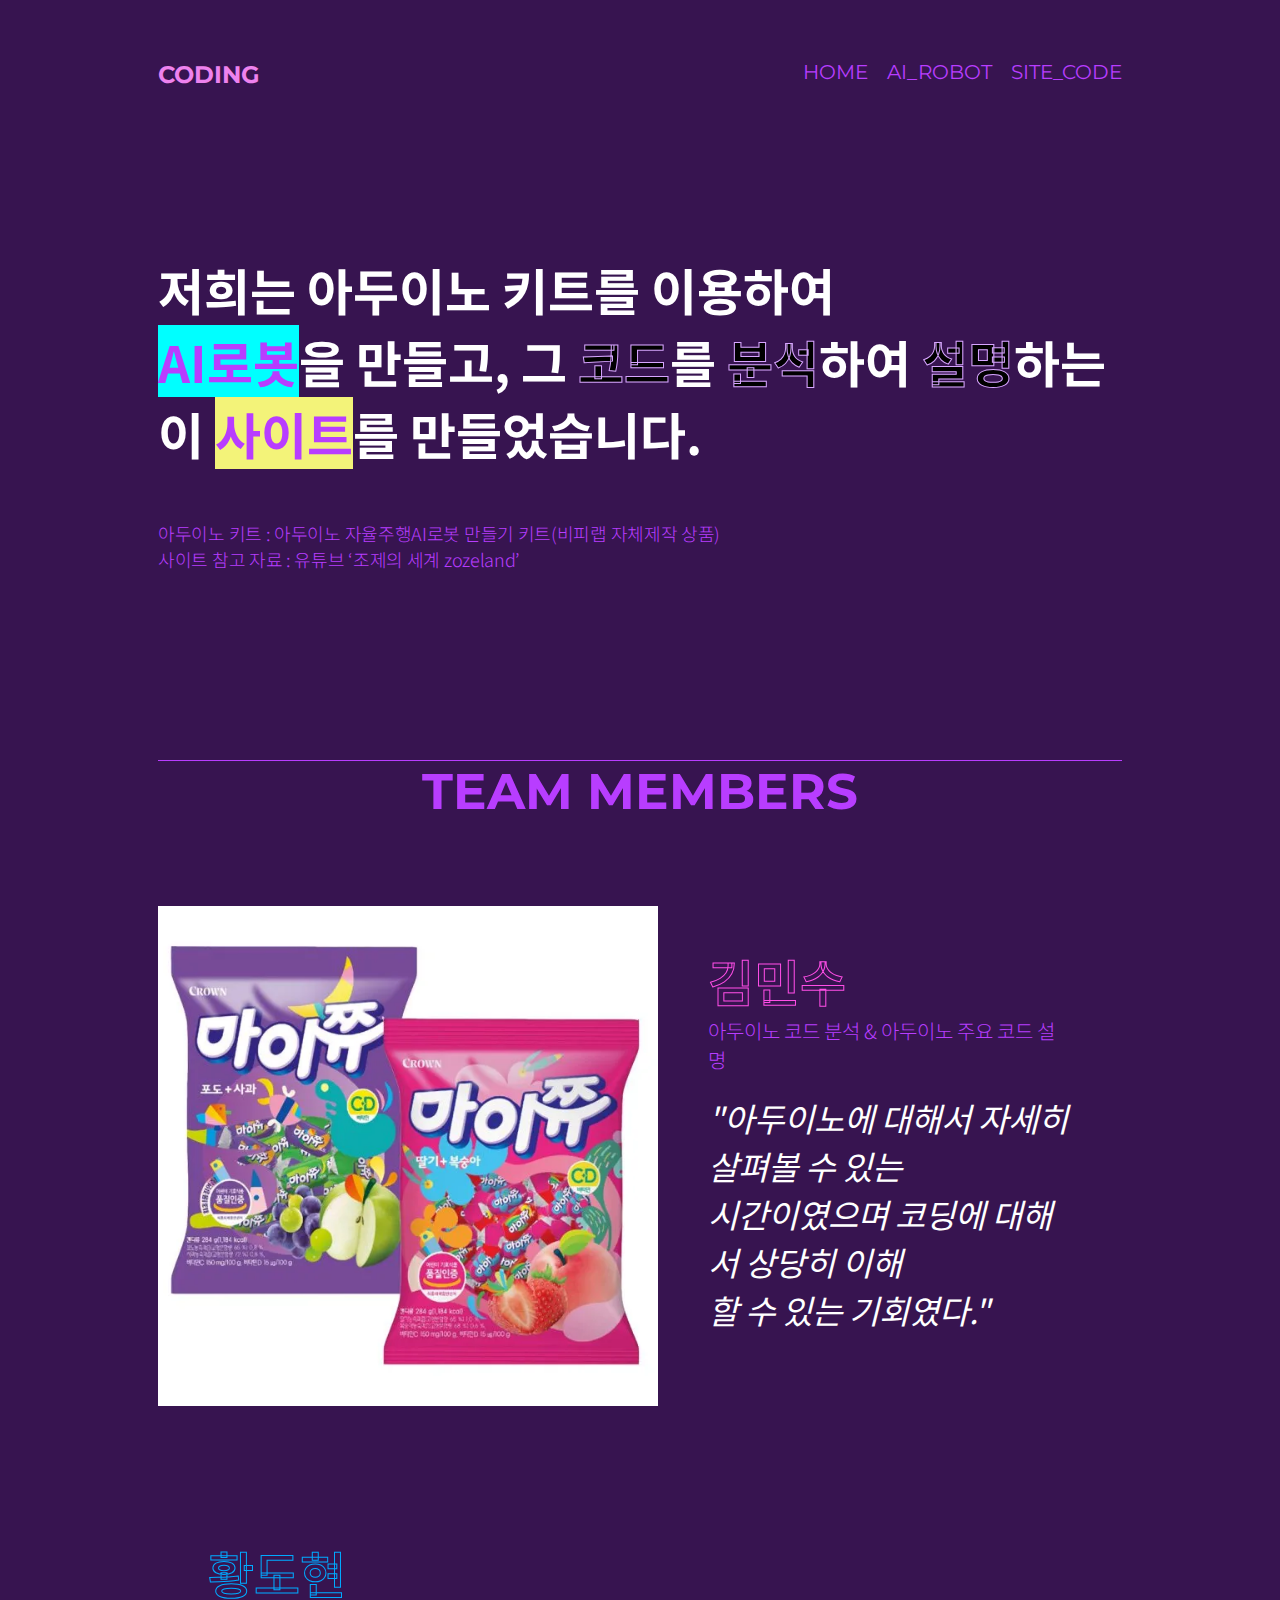
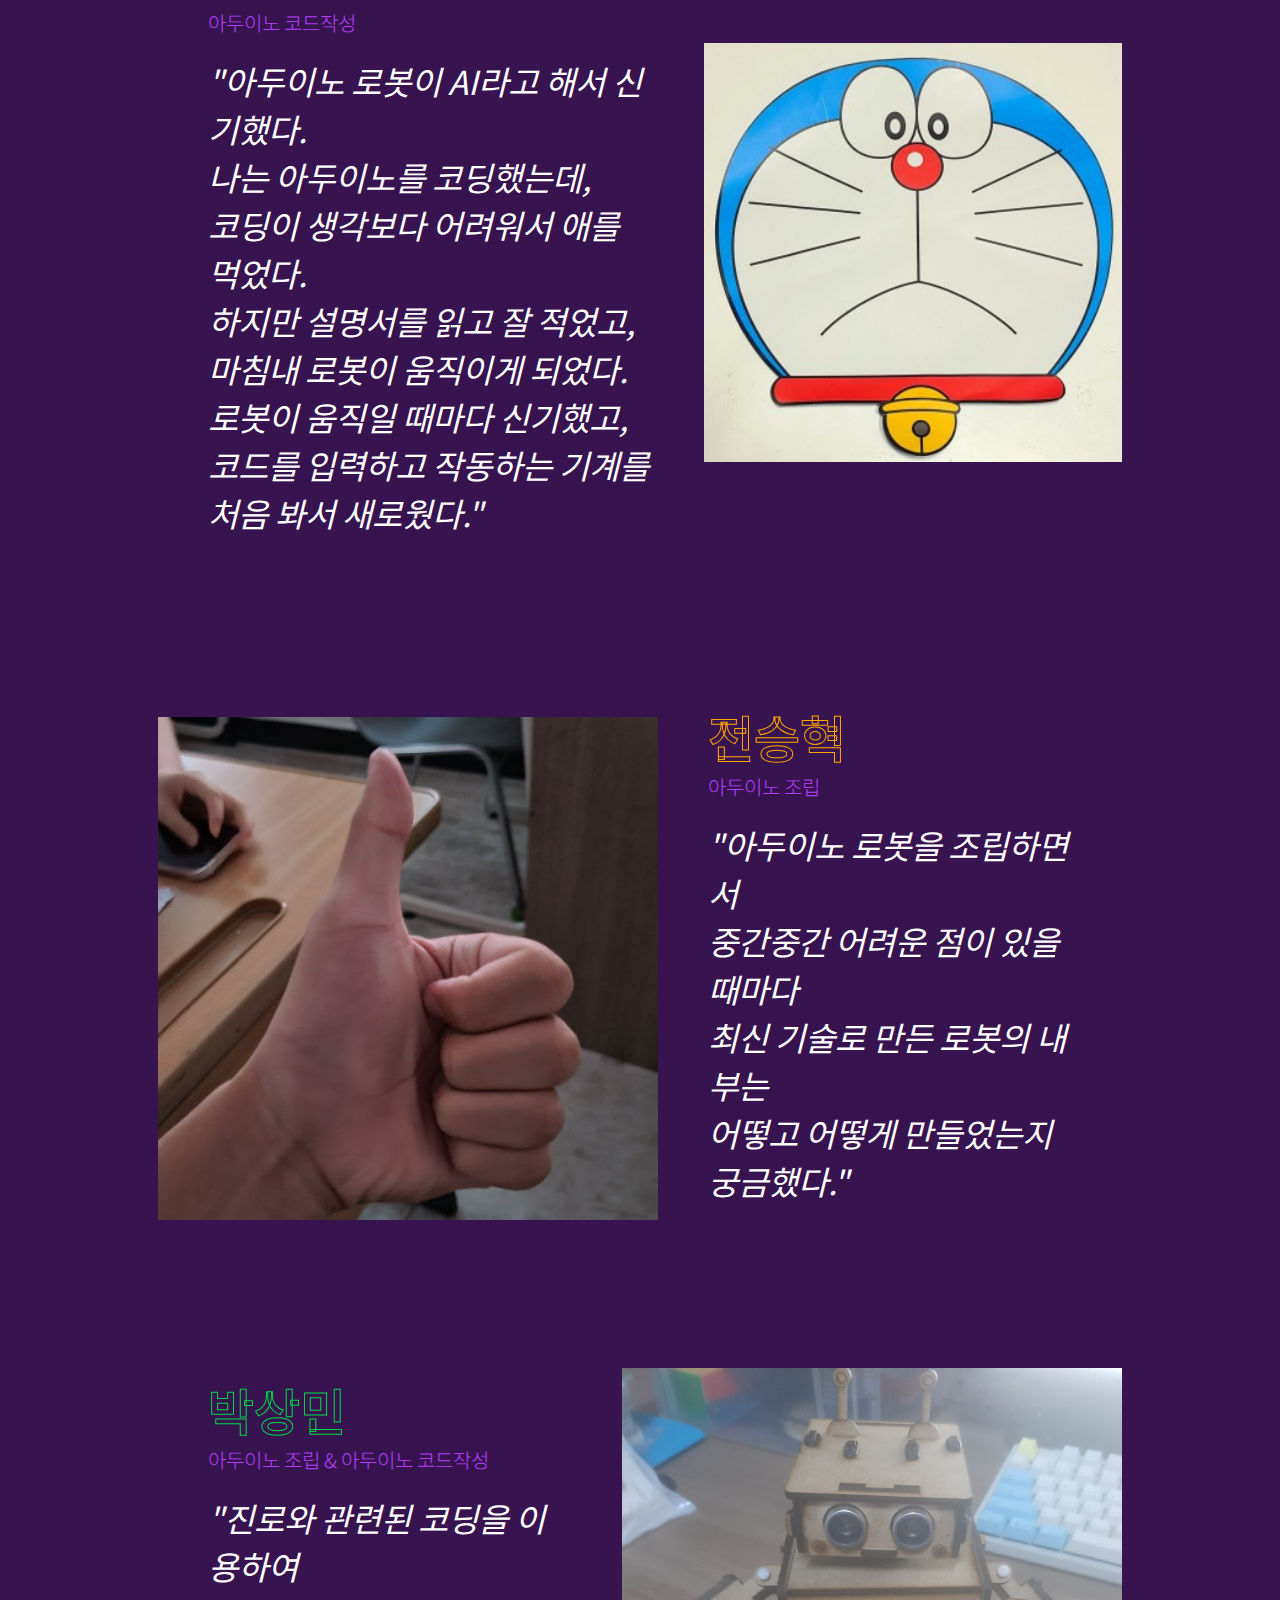
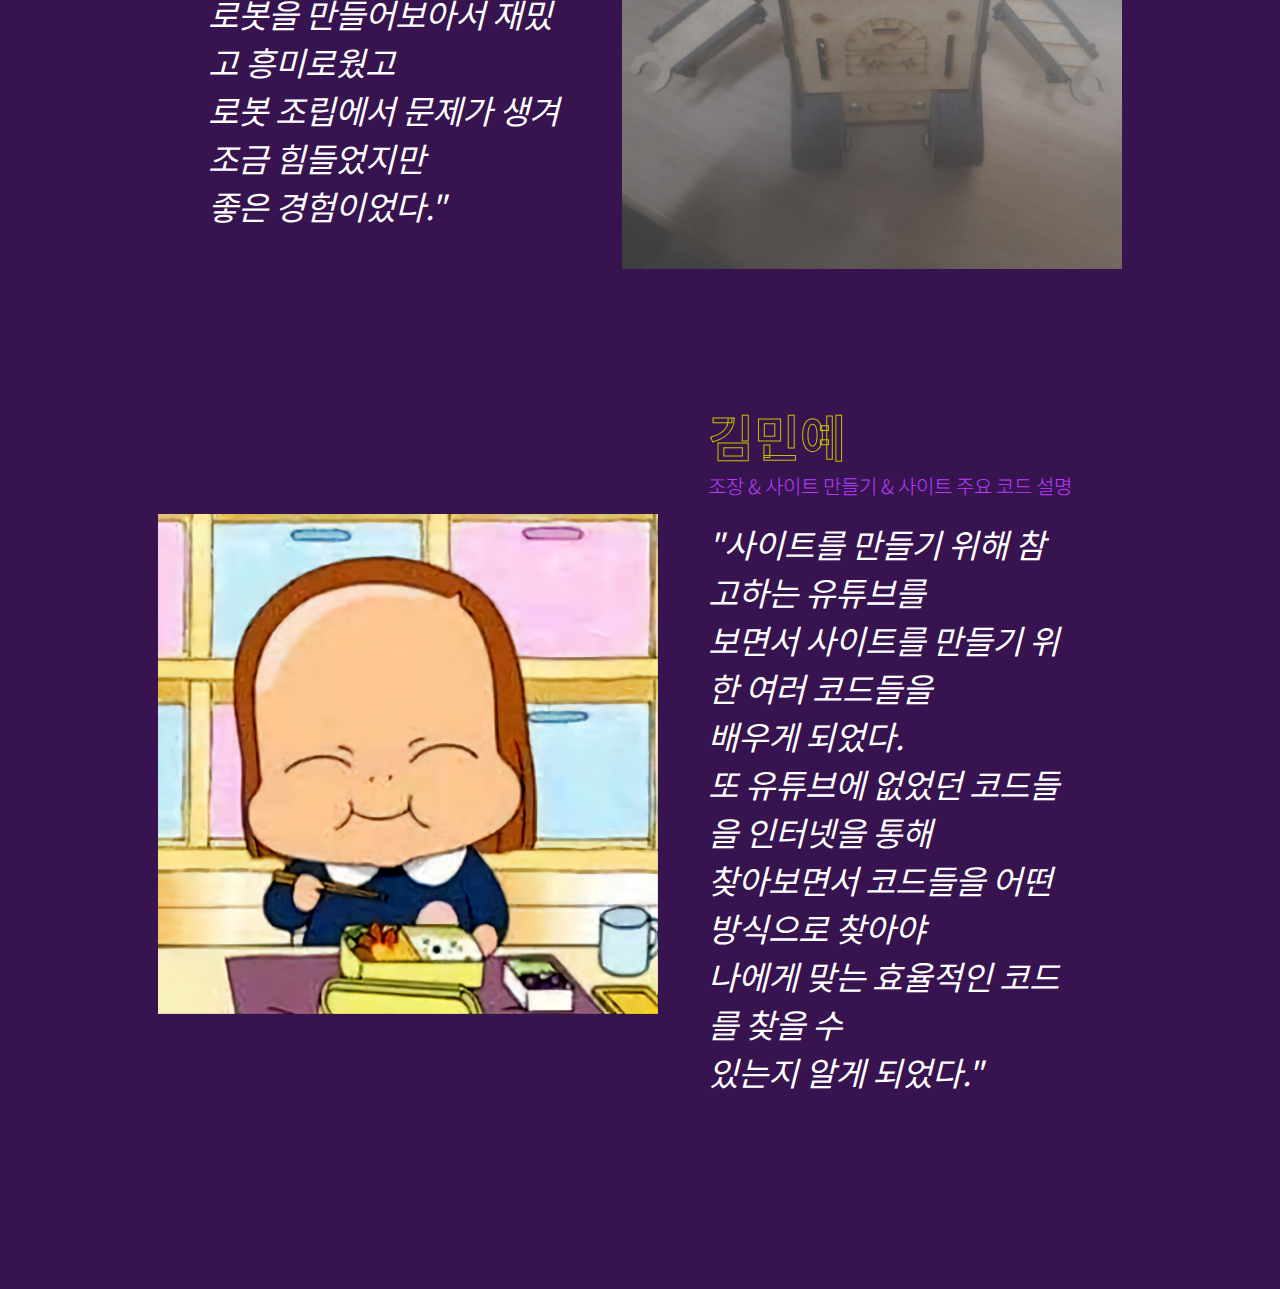
<file: index.html>
<!DOCTYPE html>
<html lang="en">
  <head>
    <meta charset="UTF-8" />
    <meta name="viewport" content="width=device-width, initial-scale=1.0" />
    <title>CODING</title>

    <link rel="stylesheet" type="text/css" href="style.css" />

    <link
      href="https://fonts.googleapis.com/css2?family=Montserrat:ital,wght@0,200;0,400;0,500;0,600;0,800;0,900;1,200;1,400;1,500;1,600;1,800;1,900&display=swap"
      rel="stylesheet"
    />
    <link
      href="https://fonts.googleapis.com/css2?family=Noto+Sans+KR:wght@100;300;400;500;700;900&display=swap"
      rel="stylesheet"
    />
  </head>
  <body>
    <div class="frame">
      <nav class="navigator">
        <h3 class="site-name">CODING</h3>
        <ul>
          <li>
            <a class="nav-menu" href="index.html" class="nav-menu">HOME</a>
          </li>
          <li>
            <a class="nav-menu" href="AI_ROBOT.html" class="nav-menu"
              >AI_ROBOT</a
            >
          </li>
          <li>
            <a class="nav-menu" href="SITE_CODE.html" class="nav-menu"
              >SITE_CODE</a
            >
          </li>
        </ul>
      </nav>

      <div class="dashboard">
        <h1 class="big-comment">
          저희는 아두이노 키트를 이용하여<br />
          <a class="simple1">AI로봇</a>을 만들고, 그
          <a class="highlight type1">코드</a>를
          <a class="highlight type2">분석</a>하여
          <a class="highlight type3">설명</a>하는<br />
          이 <a class="simple2">사이트</a>를 만들었습니다.
        </h1>

        <p class="small-comment">
          아두이노 키트 : 아두이노 자율주행AI로봇 만들기 키트(비피랩 자체제작
          상품)<br />
          사이트 참고 자료 : 유튜브 ‘조제의 세계 zozeland’
        </p>
      </div>

      <h5 class="member">TEAM MEMBERS</h5>

      <div class="member-introduce">
        <div class="article" id="al1">
          <img class="symbol" id="sy1" src="./김민수 사진.png" />
          <div class="article-info">
            <a class="article-name" id="member-name1">김민수</a>
            <p class="role">아두이노 코드 분석 & 아두이노 주요 코드 설명</p>
            <p class="idea">
              "아두이노에 대해서 자세히 살펴볼 수 있는<br />시간이였으며 코딩에
              대해서 상당히 이해<br />할 수 있는 기회였다."
            </p>
          </div>
        </div>

        <div class="article" id="al2">
          <div class="article-info">
            <a class="article-name" id="member-name2">황도현</a>
            <p class="role">아두이노 코드작성</p>
            <p class="idea">
              "아두이노 로봇이 AI라고 해서 신기했다.<br />나는 아두이노를
              코딩했는데,<br />코딩이 생각보다 어려워서 애를 먹었다.<br />하지만
              설명서를 읽고 잘 적었고,<br />마침내 로봇이 움직이게 되었다.<br />로봇이
              움직일 때마다 신기했고,<br />코드를 입력하고 작동하는 기계를<br />처음
              봐서 새로웠다."
            </p>
          </div>
          <img class="symbol" id="sy2" src="./황도현 사진.jpg" />
        </div>

        <div class="article" id="al3">
          <img class="symbol" id="sy3" src="./전승혁 사진(편집).jpg" />
          <div class="article-info">
            <a class="article-name" id="member-name3">전승혁</a>
            <p class="role">아두이노 조립</p>
            <p class="idea">
              "아두이노 로봇을 조립하면서<br />중간중간 어려운 점이 있을
              때마다<br />
              최신 기술로 만든 로봇의 내부는<br />어떻고 어떻게 만들었는지
              궁금했다."
            </p>
          </div>
        </div>

        <div class="article" id="al4">
          <div class="article-info">
            <a class="article-name" id="member-name4">박상민</a>
            <p class="role">아두이노 조립 & 아두이노 코드작성</p>
            <p class="idea">
              "진로와 관련된 코딩을 이용하여<br />로봇을 만들어보아서 재밌고
              흥미로웠고<br />로봇 조립에서 문제가 생겨 조금 힘들었지만<br />좋은
              경험이었다."
            </p>
          </div>
          <img class="symbol" id="sy4" src="./박상민 사진.jpg" />
        </div>

        <div class="article" id="al5">
          <img class="symbol" id="sy5" src="./김민예 사진.jpg" />
          <div class="article-info">
            <a class="article-name" id="member-name5">김민예</a>
            <p class="role">조장 & 사이트 만들기 & 사이트 주요 코드 설명</p>
            <p class="idea">
              "사이트를 만들기 위해 참고하는 유튜브를<br />보면서 사이트를
              만들기 위한 여러 코드들을<br />배우게 되었다.<br />또 유튜브에
              없었던 코드들을 인터넷을 통해<br />찾아보면서 코드들을 어떤
              방식으로 찾아야<br />나에게 맞는 효율적인 코드를 찾을 수<br />있는지
              알게 되었다."
            </p>
          </div>
        </div>
      </div>
    </div>
  </body>
</html>
</file>
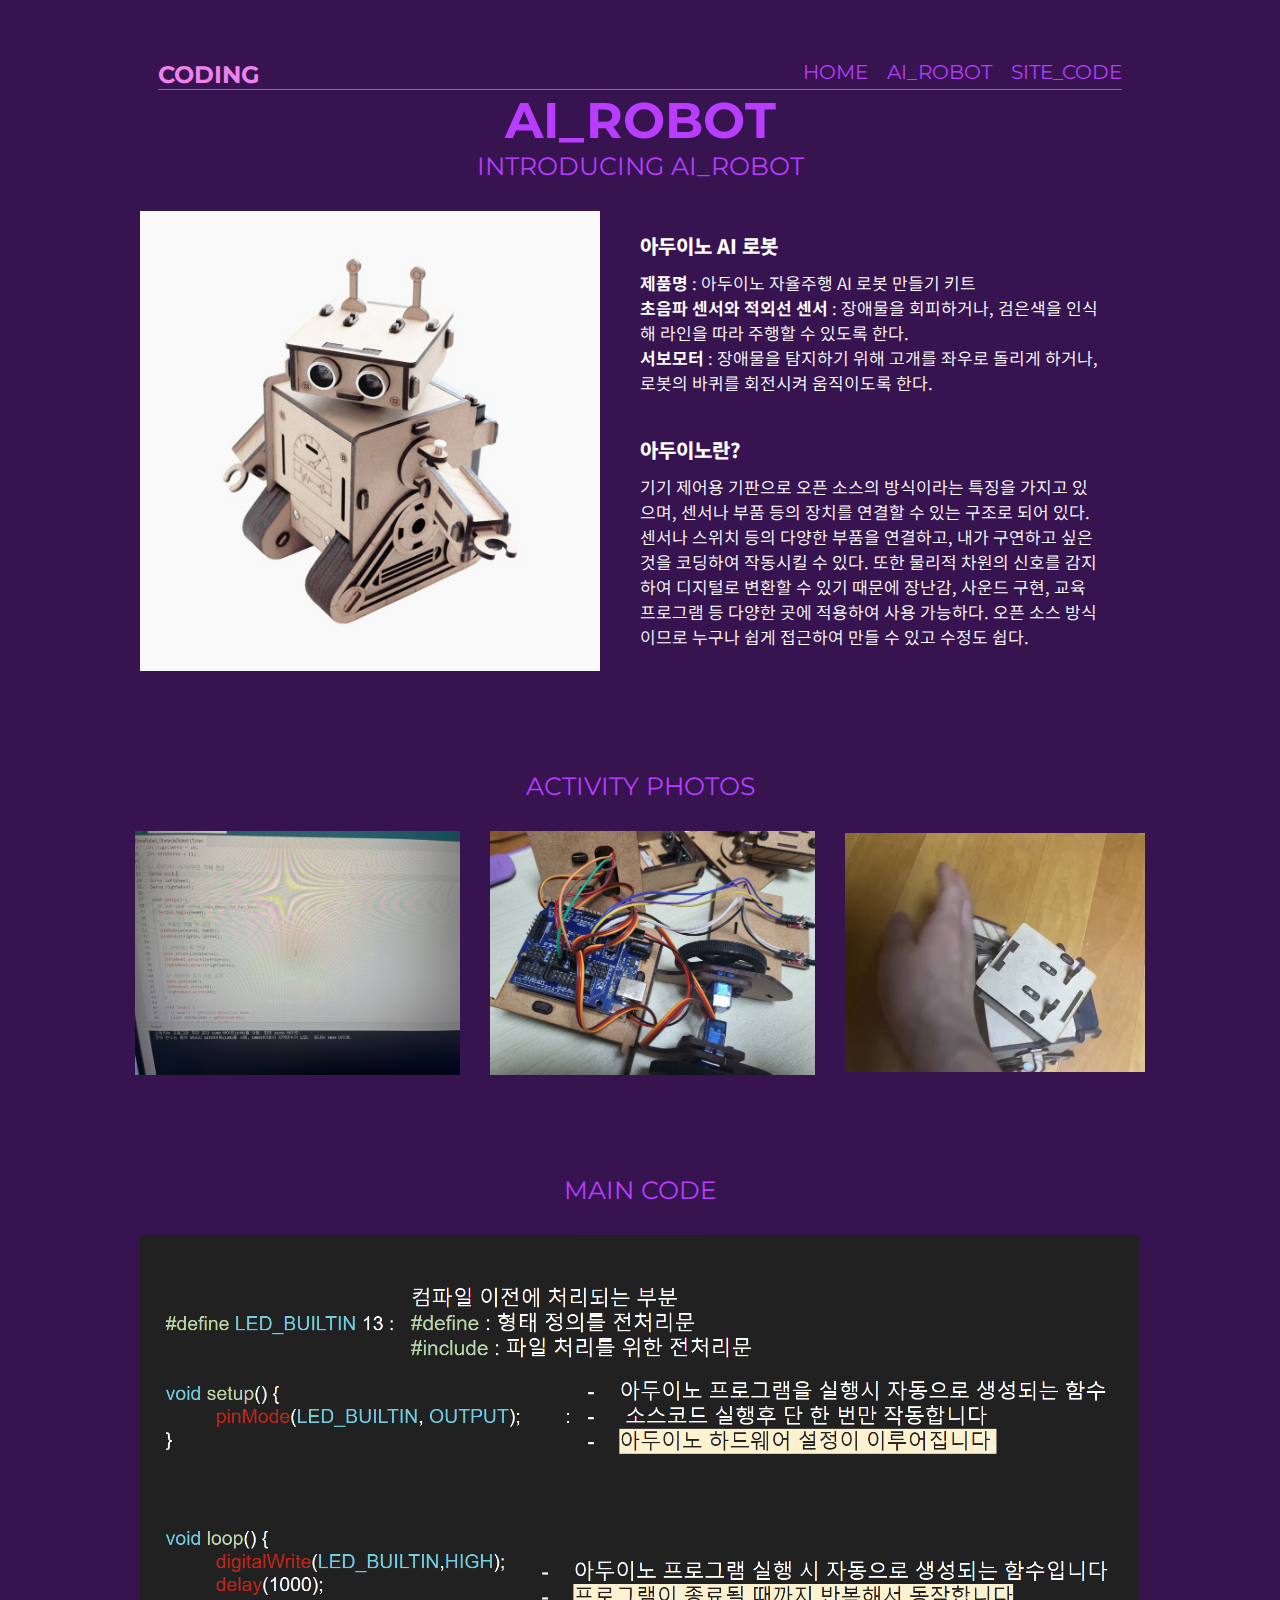
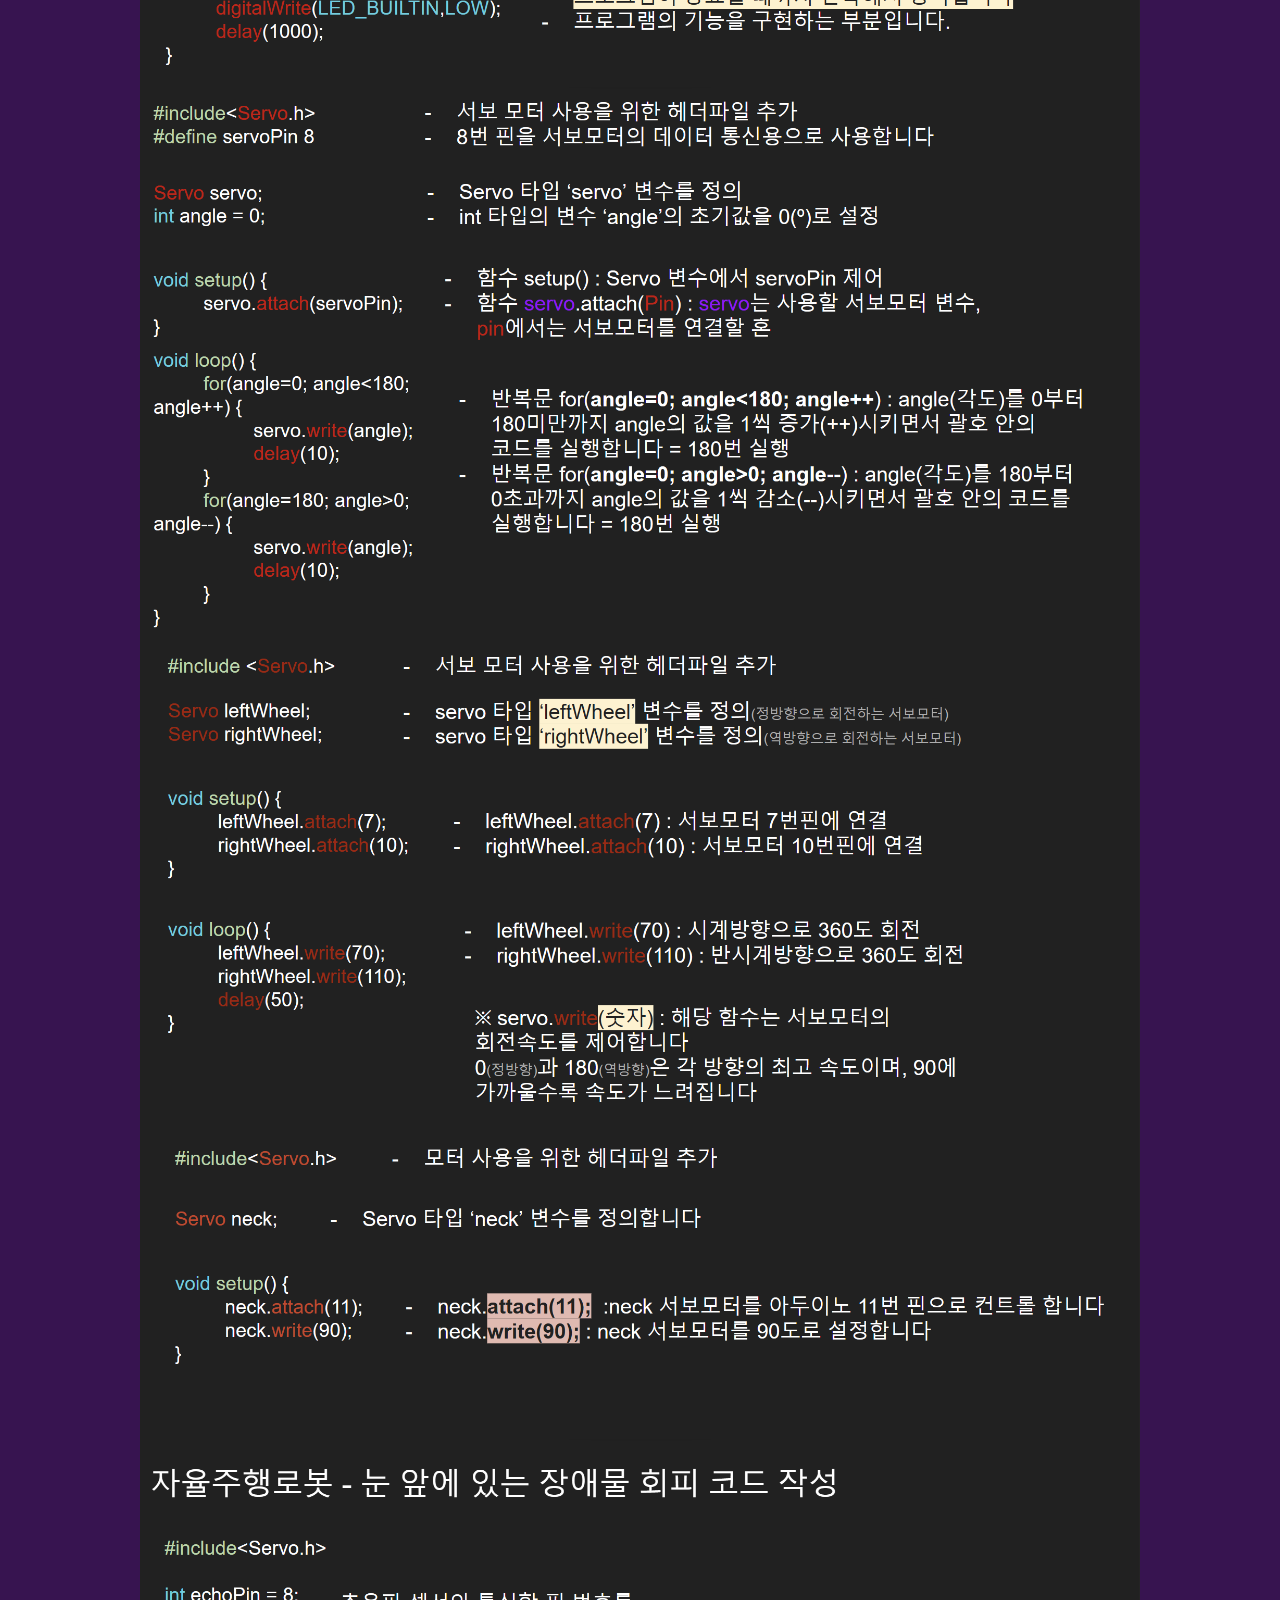
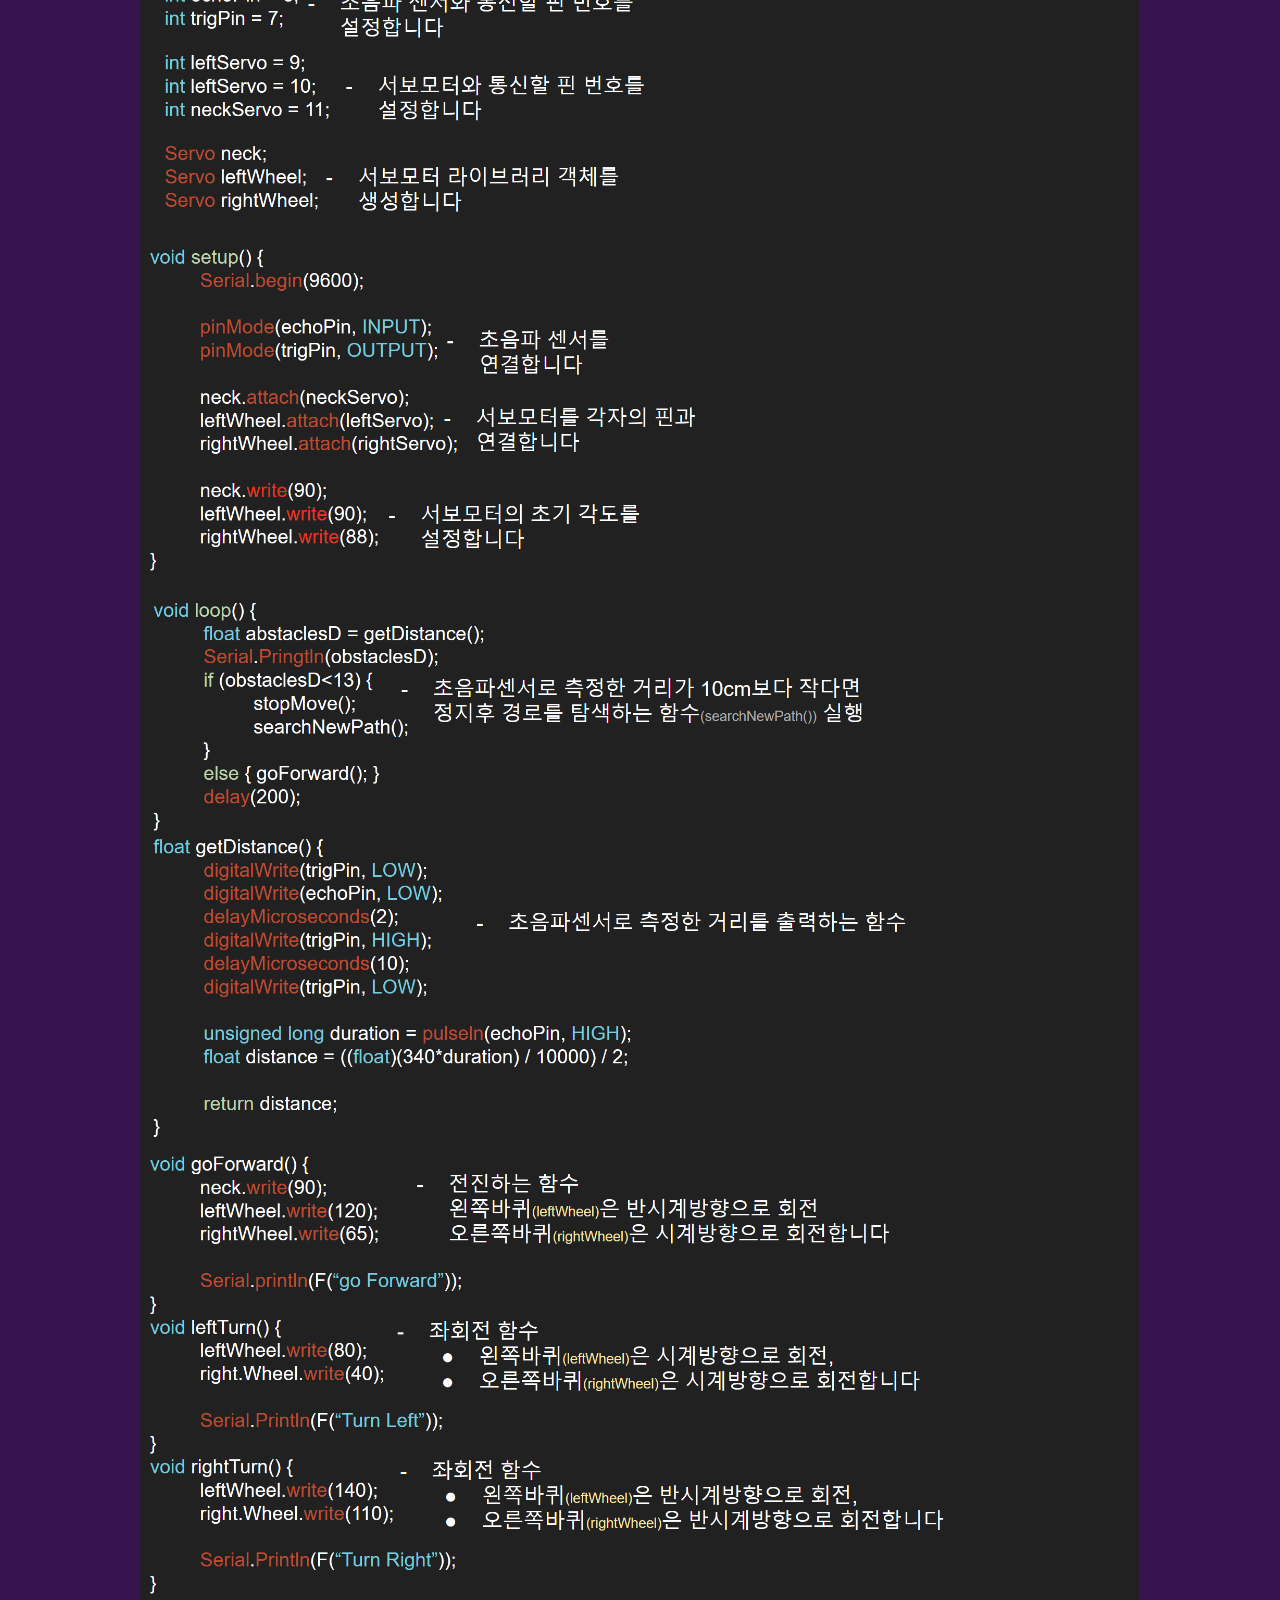
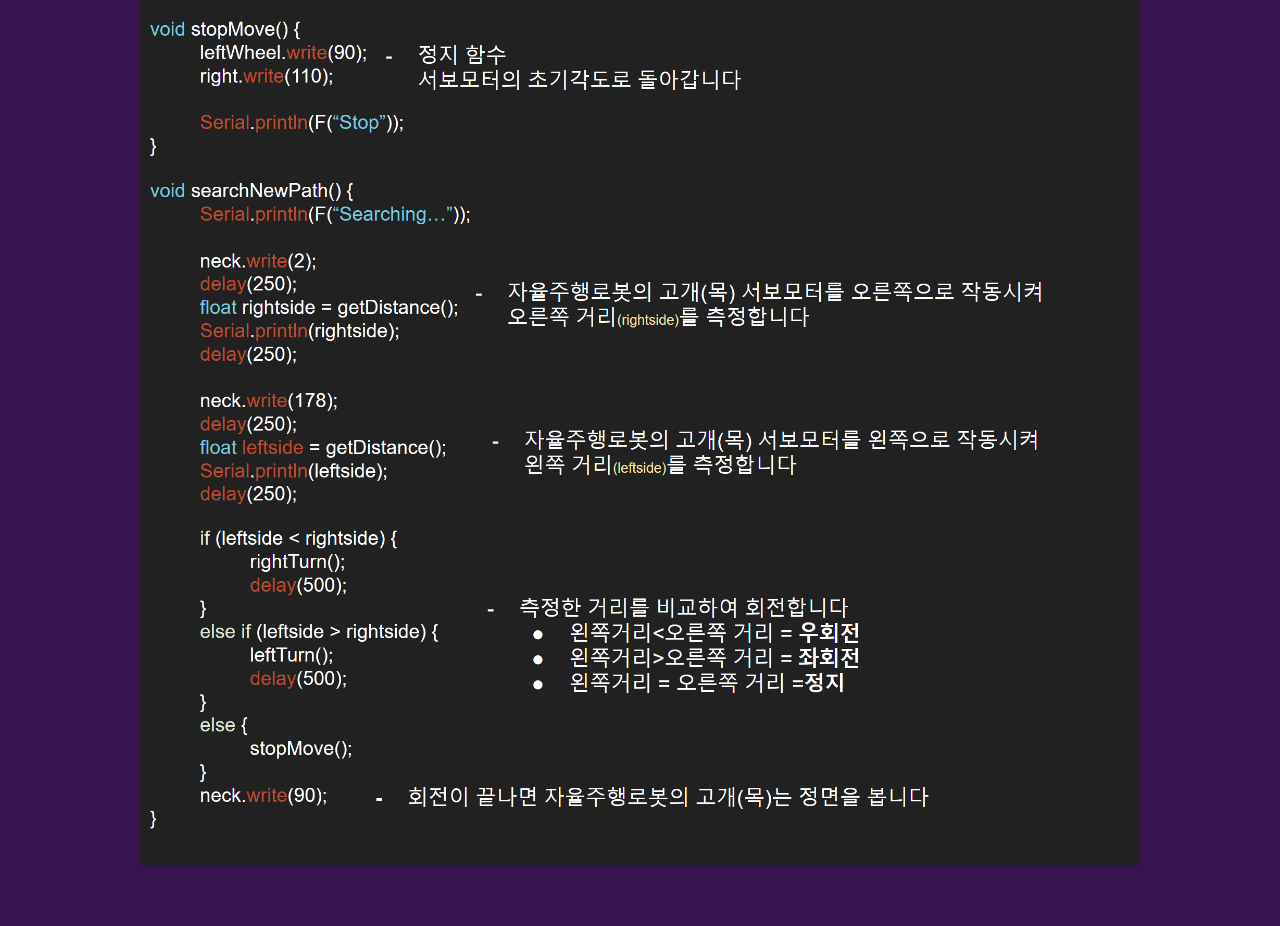
<file: AI_ROBOT.html>
<!DOCTYPE html>
<html lang="en">
  <head>
    <meta charset="UTF-8" />
    <meta name="viewport" content="width=device-width, initial-scale=1.0" />
    <title>AI_ROBOT</title>

    <link rel="stylesheet" type="text/css" href="style.css" />

    <link
      href="https://fonts.googleapis.com/css2?family=Montserrat:ital,wght@0,200;0,400;0,500;0,600;0,800;0,900;1,200;1,400;1,500;1,600;1,800;1,900&display=swap"
      rel="stylesheet"
    />
    <link
      href="https://fonts.googleapis.com/css2?family=Noto+Sans+KR:wght@100;300;400;500;700;900&display=swap"
      rel="stylesheet"
    />
  </head>
  <body>
    <div class="frame">
      <nav class="navigator">
        <h3 class="site-name">CODING</h3>
        <ul>
          <li>
            <a class="nav-menu" href="index.html" class="nav-menu">HOME</a>
          </li>
          <li>
            <a class="nav-menu" href="AI_ROBOT.html" class="nav-menu"
              >AI_ROBOT</a
            >
          </li>
          <li>
            <a class="nav-menu" href="SITE_CODE.html" class="nav-menu"
              >SITE_CODE</a
            >
          </li>
        </ul>
      </nav>

      <div class="big-title">AI_ROBOT</div>

      <div class="robot-frame">
        <div class="small-title">INTRODUCING AI_ROBOT</div>

        <div class="robot-explain">
          <img class="arduino" src="./아두이노로봇.jpeg" />
          <div class="arduino">
            <h3 class="arduino-title">아두이노 AI 로봇</h3>
            <p class="about-robot">
              <a class="mark">제품명</a> : 아두이노 자율주행 AI 로봇 만들기
              키트<br /><a class="mark">초음파 센서와 적외선 센서</a> : 장애물을
              회피하거나, 검은색을 인식해 라인을 따라 주행할 수 있도록 한다.<br /><a
                class="mark"
                >서보모터</a
              >
              : 장애물을 탐지하기 위해 고개를 좌우로 돌리게 하거나, 로봇의
              바퀴를 회전시켜 움직이도록 한다.
            </p>
            <h3 class="arduino-title">아두이노란?</h3>
            <p class="about-robot">
              기기 제어용 기판으로 오픈 소스의 방식이라는 특징을 가지고 있으며,
              센서나 부품 등의 장치를 연결할 수 있는 구조로 되어 있다. 센서나
              스위치 등의 다양한 부품을 연결하고, 내가 구연하고 싶은 것을
              코딩하여 작동시킬 수 있다. 또한 물리적 차원의 신호를 감지하여
              디지털로 변환할 수 있기 때문에 장난감, 사운드 구현, 교육 프로그램
              등 다양한 곳에 적용하여 사용 가능하다. 오픈 소스 방식이므로 누구나
              쉽게 접근하여 만들 수 있고 수정도 쉽다.
            </p>
          </div>
        </div>

        <div class="small-title">ACTIVITY PHOTOS</div>

        <div class="robot-picture">
          <img
            class="active-ai"
            id="active-picture1"
            src="./active ai code1.jpg"
          />
          <img class="active-ai" id="active-picture2" src="./active ai1.jpg" />
          <video
            class="active-ai"
            id="active-picture3"
            autoplay
            loop
            muted
            preload="auto"
          >
            <source src="./active ai4.mp4" />
          </video>
        </div>

        <div class="small-title">MAIN CODE</div>

        <img class="robot-code" id="rc1" src="./airobotcode1.png" />

        <img class="robot-code" src="./airobotcode2.png" />

        <img class="robot-code" src="./airobotcode3.png" />

        <img class="robot-code" src="./airobotcode4.png" />

        <img class="robot-code" src="./airobotcode5.png" />

        <img class="robot-code" src="./airobotcode6.png" />

        <img class="robot-code" src="./airobotcode7.png" />

        <img class="robot-code" src="./airobotcode8.png" />

        <img class="robot-code" src="./airobotcode9.png" />

        <img class="robot-code" id="rc2" src="./airobotcode10.png" />
      </div>
    </div>
  </body>
</html>
</file>
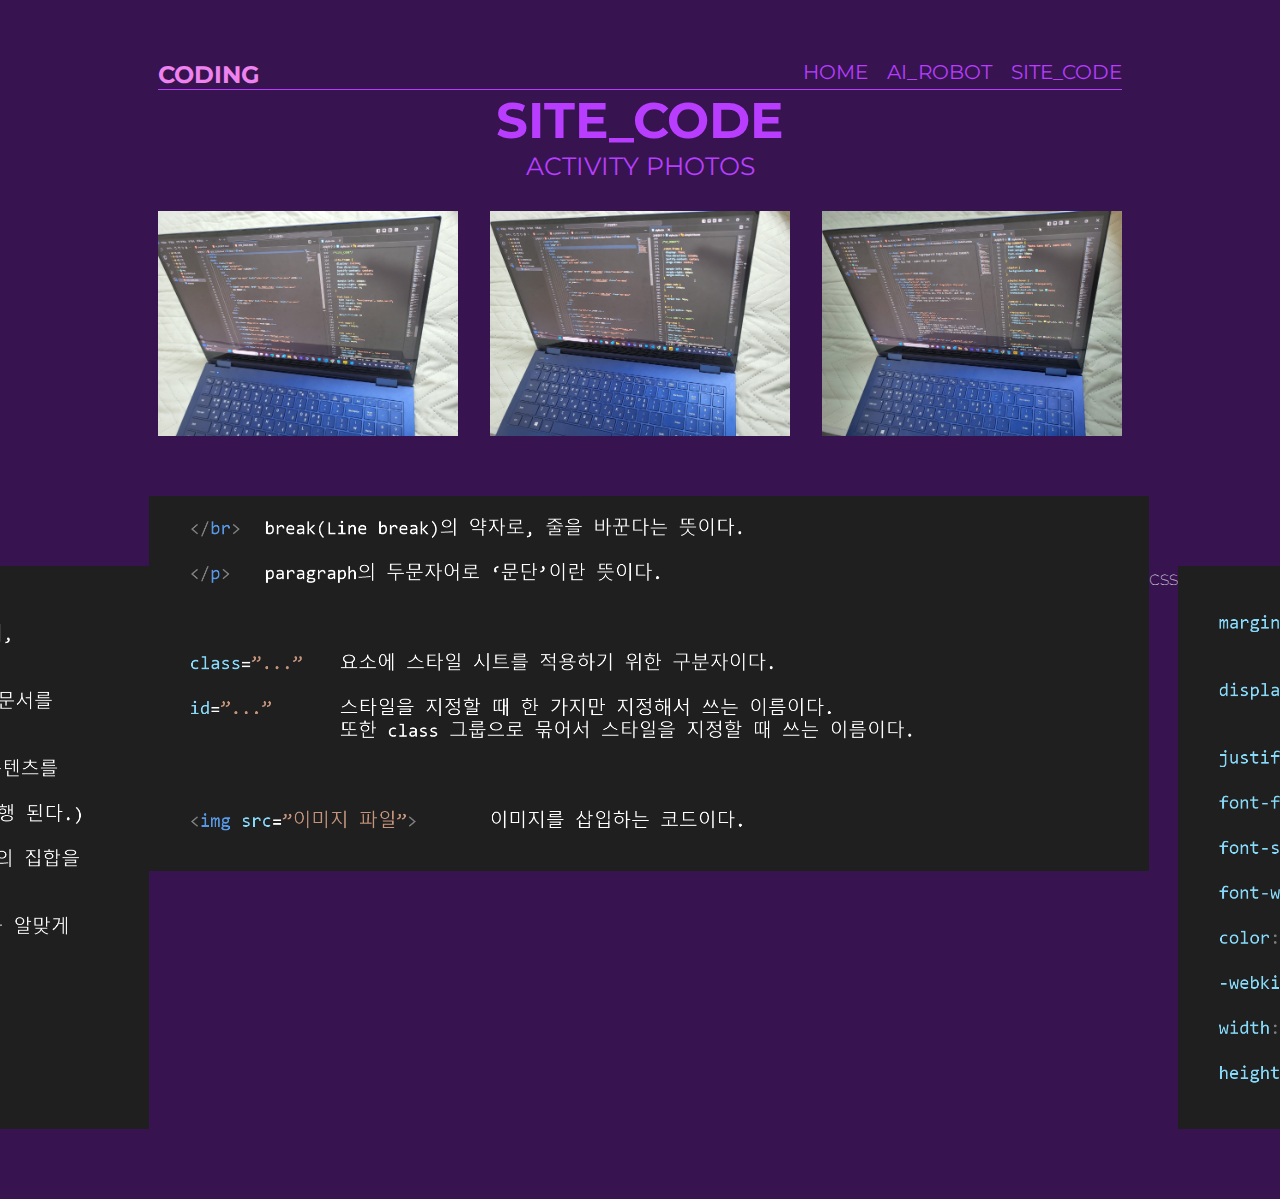
<file: SITE_CODE.html>
<!DOCTYPE html>
<html lang="en">
  <head>
    <meta charset="UTF-8" />
    <meta name="viewport" content="width=device-width, initial-scale=1.0" />
    <title>SITE_CODE</title>

    <link rel="stylesheet" type="text/css" href="style.css" />

    <link
      href="https://fonts.googleapis.com/css2?family=Montserrat:ital,wght@0,200;0,400;0,500;0,600;0,800;0,900;1,200;1,400;1,500;1,600;1,800;1,900&display=swap"
      rel="stylesheet"
    />
    <link
      href="https://fonts.googleapis.com/css2?family=Noto+Sans+KR:wght@100;300;400;500;700;900&display=swap"
      rel="stylesheet"
    />
  </head>
  <body>
    <div class="frame">
      <nav class="navigator">
        <h3 class="site-name">CODING</h3>
        <ul>
          <li>
            <a class="nav-menu" href="index.html" class="nav-menu">HOME</a>
          </li>
          <li>
            <a class="nav-menu" href="AI_ROBOT.html" class="nav-menu"
              >AI_ROBOT</a
            >
          </li>
          <li>
            <a class="nav-menu" href="SITE_CODE.html" class="nav-menu"
              >SITE_CODE</a
            >
          </li>
        </ul>
      </nav>

      <div class="big-title">SITE_CODE</div>

      <div class="small-title">ACTIVITY PHOTOS</div>

      <div class="site-picture">
        <img class="active-site1" src="./active site code1.jpg" />

        <img class="active-site1" src="./active site code2.jpg" />

        <img class="active-site1" src="./active site code3.jpg" />
      </div>

      <div class="small-title">MAIN CODE</div>

      <div class="site-frame">
        <h5 class="html-text">html</h5>

        <img class="html-code1" src="./html code1.png" />

        <img class="html-code2" src="./html code2.png" />

        <h5 class="css-text">css</h5>

        <img class="css-code1" src="./css code1.png" />
      </div>
    </div>
  </body>
</html>
</file>
<file: style.css>
body {
  background-color: rgb(55, 20, 80);
}

.frame {
  margin: 30px 150px;
  display: flex;
  flex-direction: column;
}

/*navigator*/

.navigator {
  display: flex;
  flex-direction: row;
  justify-content: space-between;
  margin-top: 30px;
}

li {
  display: inline;
  align-self: center;
  margin: 0;
  margin-left: 15px;
}

ul {
  margin: 0;
}

.site-name {
  margin: 0;
  font-family: "Montserrat", sans-serif;
  font-size: 24px;
  color: violet;
}

.nav-menu {
  font-family: "Montserrat", sans-serif;
  font-weight: 400;
  font-size: 20px;
}

a {
  color: rgb(184, 61, 255);
  text-decoration: none;
}

a:hover {
  color: white;
  transition: 0.3s;
}

/*comment*/

.dashboard {
  display: flex;
  flex-direction: column;
  margin-top: 130px;
}

.big-comment {
  font-family: "Noto Sans KR", sans-serif;
  font-weight: 700;
  font-size: 50px;
  color: white;
}

.simple1 {
  background-color: aqua;
}

.simple1:hover {
  background-color: transparent;
  color: black;
  -webkit-text-stroke: 1px aqua;
  transition: none;
}

.simple2 {
  background-color: rgb(243, 243, 121);
}

.simple2:hover {
  background-color: transparent;
  color: black;
  -webkit-text-stroke: 1px rgb(243, 243, 121);
  transition: none;
}

.highlight {
  color: black;
  -webkit-text-stroke: 1px rgb(215, 165, 255);
  transition: none;
}

.highlight:hover {
  background-color: pink;
  color: rgb(184, 61, 255);
  -webkit-text-stroke: 0px;
  transition: none;
}

.small-comment {
  font-family: "Noto Sans KR", sans-serif;
  font-weight: 300;
  color: rgb(184, 61, 255);
  font-size: 18px;

  letter-spacing: -0.3px;
}

/*TEAM MEMBERS*/

.member {
  display: flex;
  flex-direction: column;
  align-items: center;

  font-family: "Montserrat", sans-serif;
  font-size: 50px;
  font-weight: 700;
  color: rgb(184, 61, 255);
  border-top: 1px solid;

  margin-top: 170px;
  margin-bottom: 200;
}

/*member-introduce*/

.member-introduce {
  display: flex;
  justify-content: center;
  flex-direction: column;
}

.article {
  display: flex;
  flex-direction: row;
  margin-bottom: 130px;
  align-items: center;
}

.symbol {
  width: 500px;
}

.article-info {
  margin: 0px 50px;
}

.article-name {
  font-family: "Noto Sans KR", sans-serif;
  font-size: 50px;
  font-weight: 600;
  color: rgb(55, 20, 80);
  margin-bottom: 0;
  margin-top: 30px;
}

#member-name1 {
  -webkit-text-stroke: 1px rgb(255, 78, 231);
}

#member-name1:hover {
  color: white;
  background-color: pink;
}

#member-name2 {
  -webkit-text-stroke: 1px rgb(0, 170, 255);
}

#member-name2:hover {
  color: white;
  background-color: rgb(157, 227, 255);
}

#member-name3 {
  -webkit-text-stroke: 1px orange;
}

#member-name3:hover {
  color: white;
  background-color: rgb(255, 209, 123);
}

#member-name4 {
  -webkit-text-stroke: 1px rgb(0, 213, 71);
}

#member-name4:hover {
  color: white;
  background-color: rgb(181, 255, 154);
}

#member-name5 {
  -webkit-text-stroke: 1px rgb(194, 190, 0);
}

#member-name5:hover {
  color: white;
  background-color: rgb(255, 255, 127);
}

.role {
  font-family: "Noto Sans KR", sans-serif;
  font-size: 20px;
  font-weight: 300;
  color: rgb(184, 61, 255);
  margin-top: 0;
}

.idea {
  font-family: "Noto Sans KR", sans-serif;
  font-size: 33px;
  font-style: italic;
  color: white;
  margin-top: 20px;
}

/*SITE_CODE*/

.site-frame {
  display: flex;
  flex-direction: row;
  justify-content: center;
  align-items: flex-start;

  margin-left: 100px;
  margin-right: 100px;
  margin-bottom: 0;
}

.site-picture {
  display: flex;
  justify-content: center;
  align-items: center;
  margin-bottom: 100px;
  margin-top: 30px;
}

.active-site1 {
  width: 325px;
}

.active-site1 {
  width: 325px;
  margin-left: 16px;
  margin-right: 16px;
}

.active-site1 {
  width: 300px;
}

.html-text {
  font-family: "Montserrat", sans-serif;
  font-weight: 100;
  font-size: 20px;
  color: white;

  margin-bottom: 0;
  margin-top: 5px;
}

.html-code1 {
  width: 1000px;
}

.html-code2 {
  width: 1000px;
  position: relative;
  bottom: 70px;
}

.css-text {
  font-family: "Montserrat", sans-serif;
  font-weight: 100;
  font-size: 20px;
  color: white;

  margin-bottom: 0;
  margin-top: 0;
}

.css-code1 {
  width: 1000px;

  margin-bottom: 40px;
}

/*AI_ROBOT*/

.robot-frame {
  display: flex;
  flex-direction: column;
  justify-content: center;
  align-items: center;

  margin-left: 100px;
  margin-right: 100px;
  margin-bottom: 0;
}

.small-title {
  display: flex;
  flex-direction: column;
  align-items: center;

  font-family: "Montserrat", sans-serif;
  font-size: 25px;
  color: rgb(184, 61, 255);

  margin-bottom: 0px;
}

.robot-explain {
  display: flex;
  flex-direction: row;
  align-items: center;
  margin-bottom: 100px;
  margin-top: 30px;
}

.arduino {
  margin-right: 40px;
  height: 460px;
  width: 460px;
}

.arduino-title {
  font-size: 20px;
  font-weight: 800;
  font-family: "Noto Sans KR", sans-serif;
  color: white;
  margin-bottom: 10px;
  margin-left: 0;
}

.about-robot {
  font-size: 17px;
  font-family: "Noto Sans KR", sans-serif;
  color: white;
  font-weight: 350;
  margin-top: 0;
  margin-bottom: 40px;
  margin-right: 0;
}

.mark {
  color: white;
  font-weight: 650;
}

.robot-picture {
  display: flex;
  flex-direction: row;
  align-items: center;
  margin-bottom: 100px;
  margin-top: 30px;
}

#active-picture1 {
  width: 325px;
}

#active-picture2 {
  width: 325px;
  margin-left: 30px;
  margin-right: 30px;
}

#active-picture3 {
  width: 300px;
}

.robot-code {
  display: flex;
  justify-content: center;
  width: 1000px;
}

#rc1 {
  margin-top: 30px;
}

#rc2 {
  margin-bottom: 30px;
}

/*SITE_CODE & AI_ROBOT*/

.big-title {
  display: flex;
  flex-direction: column;
  align-items: center;

  font-family: "Montserrat", sans-serif;
  font-size: 50px;
  font-weight: 700;
  color: rgb(184, 61, 255);
  border-top: 1px solid;
}
</file>
